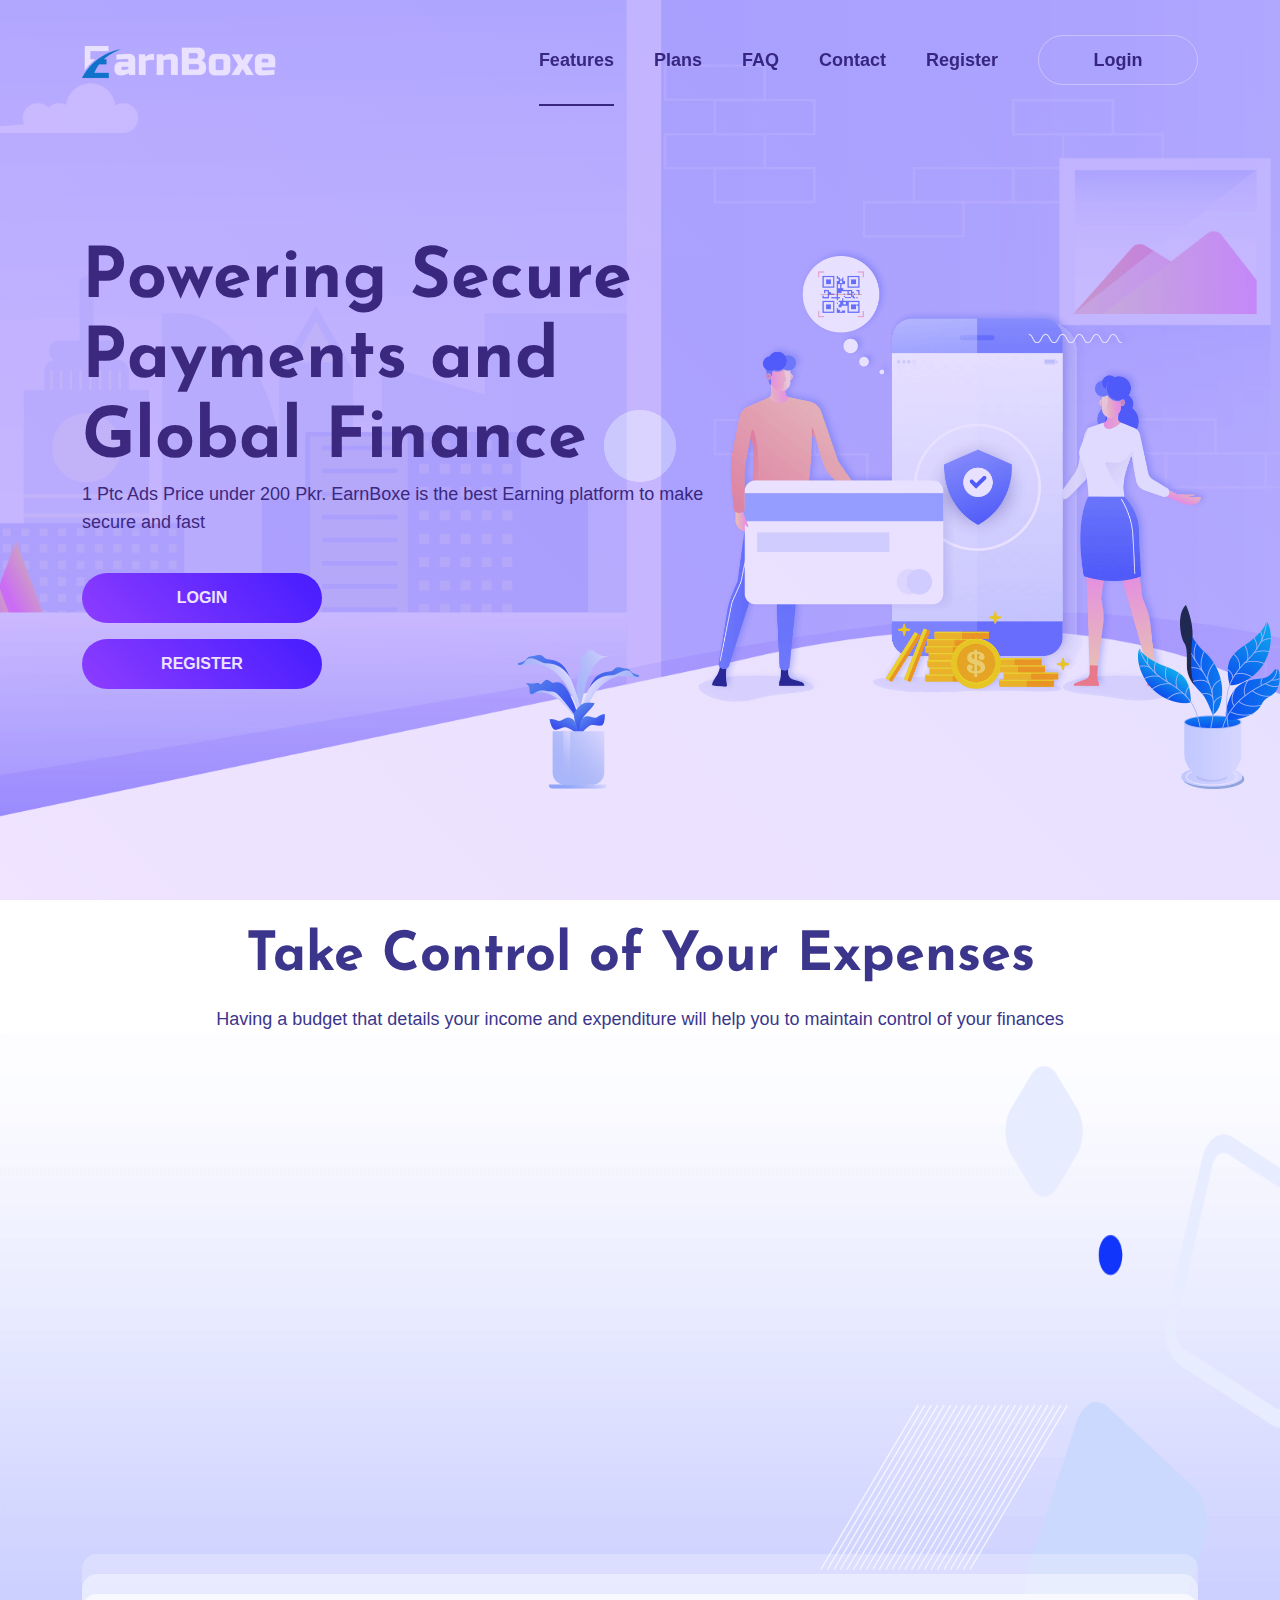
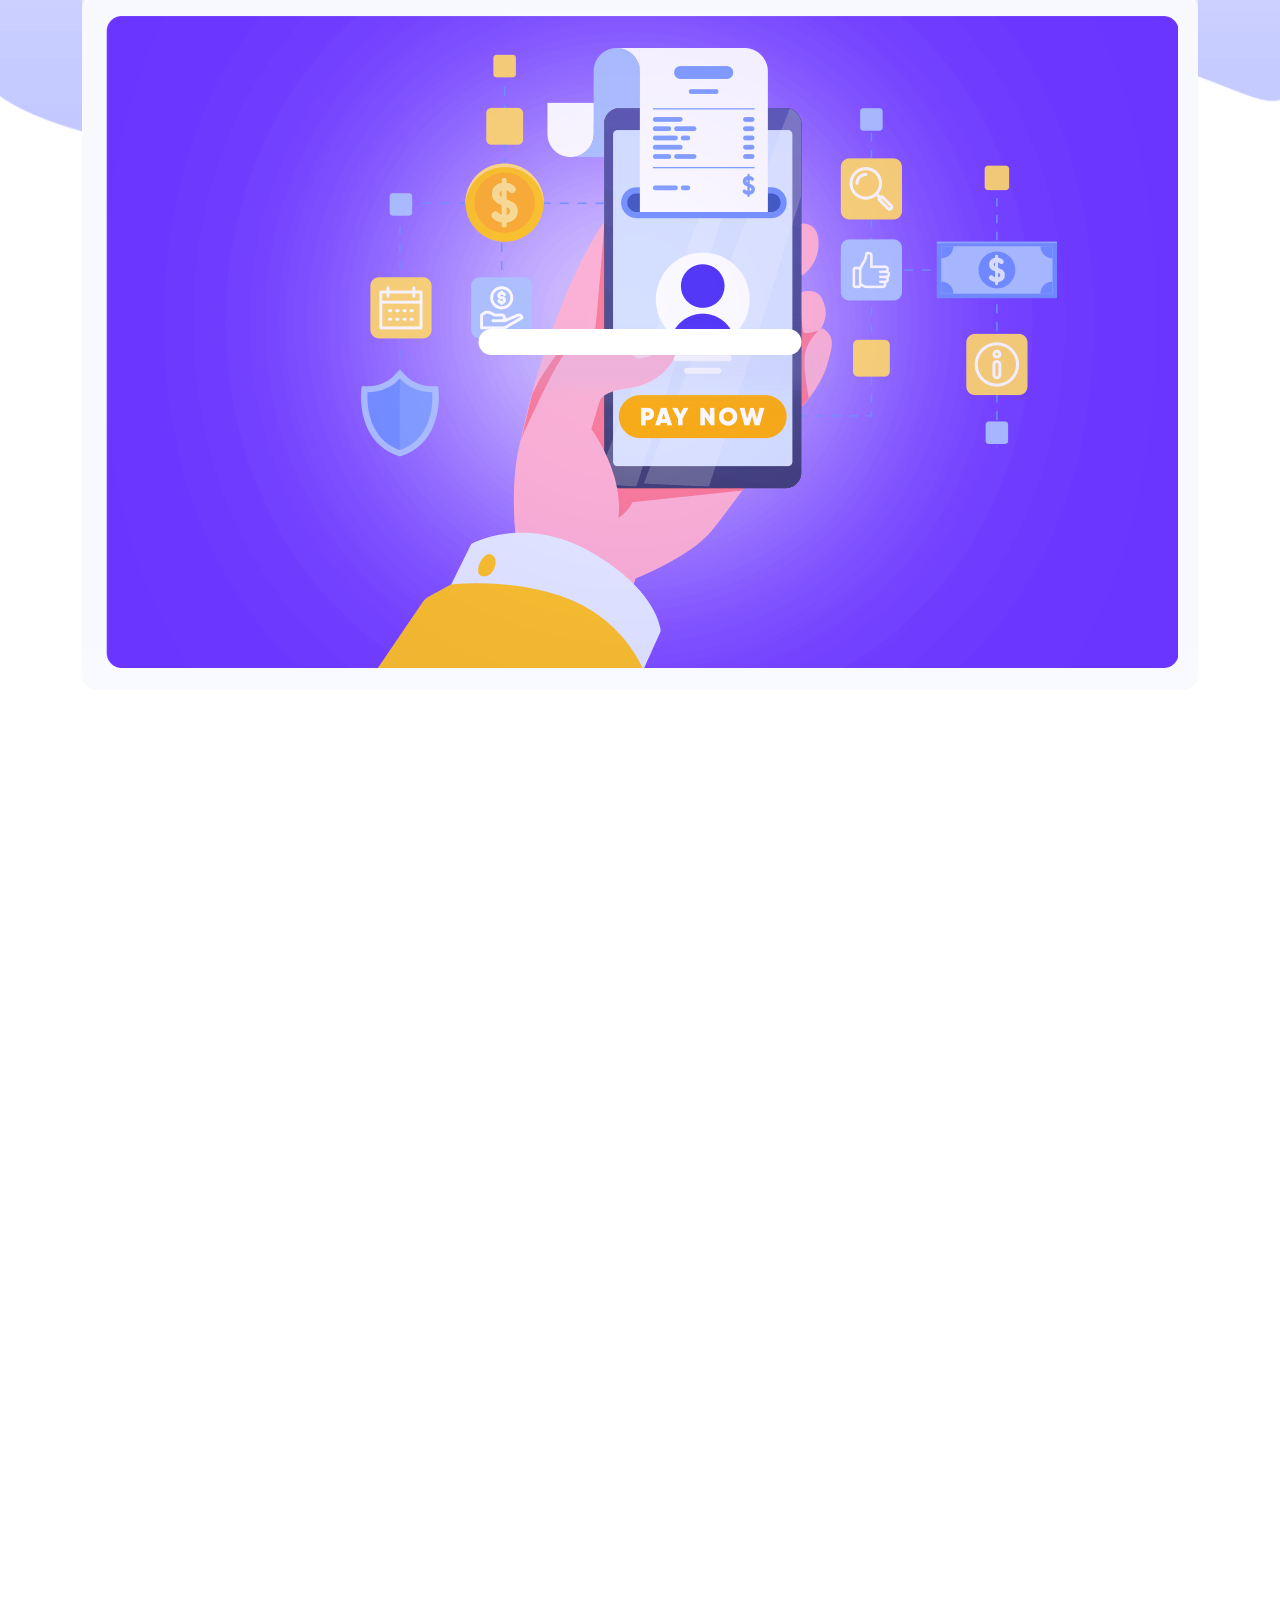
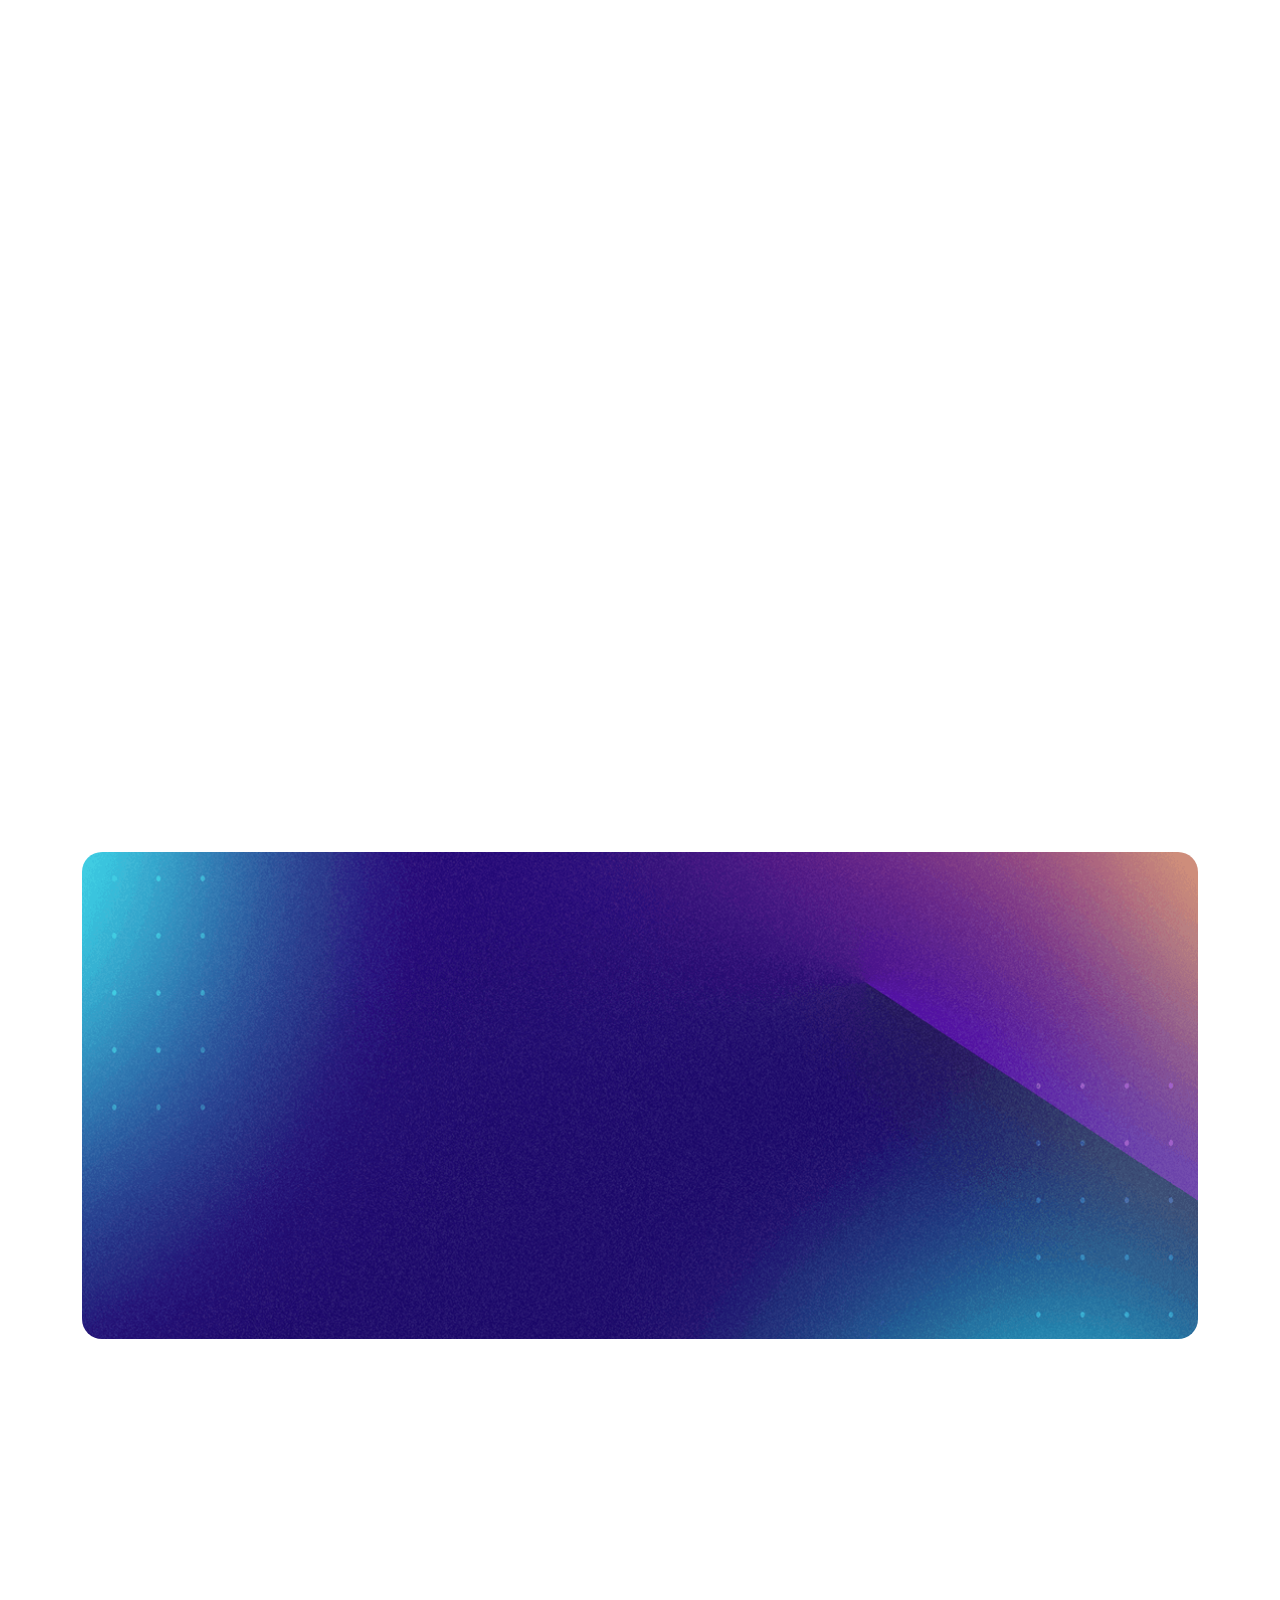
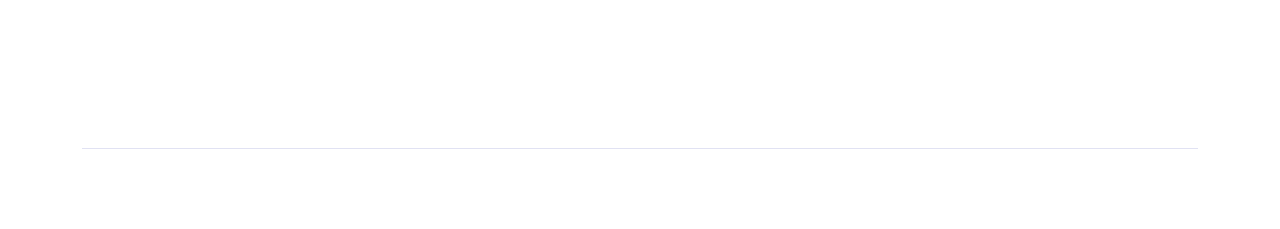
<file: index.html>
<!DOCTYPE html>
<html class="no-js" lang="en">
  <meta http-equiv="content-type" content="text/html;charset=UTF-8" />
  <head>
    <meta charset="utf-8" />
    <meta http-equiv="x-ua-compatible" content="ie=edge" />
    <title>EarnBoxe - Get more Profit</title>
    <meta name="description" content="" />
    <meta name="viewport" content="width=device-width, initial-scale=1" />
    <!--=== Reset Css ===-->
    <link rel="stylesheet" href="fassets/css/normalize.css" />
    <!--=== Bootstrap ===-->
    <link rel="stylesheet" href="fassets/css/bootstrap.min.css" />
    <!--=== Fontawesome icon ===-->
    <link rel="stylesheet" href="fassets/css/font-awesome-5.10.2.min.css" />
    <!--=== Owl-Carousel ===-->
    <link rel="stylesheet" href="fassets/css/plugin/owl.carousel.min.css" />
    <!--=== Magnific Popup===-->
    <link rel="stylesheet" href="fassets/css/plugin/magnific-popup.css" />
    <!--=== nice-select Popup===-->
    <link rel="stylesheet" href="fassets/css/plugin/nice-select.css" />
    <!--=== Animation Css ===-->
    <link rel="stylesheet" href="fassets/css/plugin/animate.css" />
    <!--=== Main Css ===-->
    <link rel="stylesheet" href="fassets/css/style.css" />
    <!--=== Responsive Css ===-->
    <link rel="stylesheet" href="fassets/css/responsive.css" />
  </head>
  <body>
    <!-- ==========Preloader========== -->
    <div class="preloader">
      <div class="preloader-inner">
        <div class="preloader-icon">
          <span></span>
          <span></span>
        </div>
      </div>
    </div>
    <!-- ==========Preloader========== -->
    <!-- Main-menu Strat -->
    <div class="mein-menu">
      <nav class="navbar navbar-expand-lg navbar-dark">
        <div class="container">
          <a class="navbar-brand" href="#">
            <img src="fassets/img/logo.png" class="logo" alt="logo" />
          </a>
          <button
            class="navbar-toggler"
            type="button"
            data-bs-toggle="collapse"
            data-bs-target="#navbarNavDropdown"
            aria-controls="navbarNavDropdown"
            aria-expanded="false"
            aria-label="Toggle navigation"
          >
            <span class="navbar-toggler-icon"></span>
          </button>
          <div class="collapse navbar-collapse" id="navbarNavDropdown">
            <ul class="navbar-nav">
              <li class="nav-item">
                <a class="nav-link active" aria-current="page" href="#features"
                  >Features</a
                >
              </li>
              <li class="nav-item">
                <a class="nav-link" href="sign-in.html">Plans</a>
              </li>
              <li class="nav-item">
                <a class="nav-link" href="#faq">FAQ</a>
              </li>
              <li class="nav-item">
                <a class="nav-link" href="#contact">Contact</a>
              </li>
              <li class="nav-item">
                <a class="nav-link" href="register.html">Register</a>
              </li>

              <li class="nav-item">
                <a class="nav-link button-1" href="login.html">Login</a>
              </li>
            </ul>
          </div>
        </div>
      </nav>
    </div>
    <!-- Main-menu End -->
    <!-- Banners Start -->
    <div
      class="banner"
      id="home"
      style="background-image: url('fassets/img/banner-bg.png')"
    >
      <img class="bg-sape" src="fassets/img/banner-bg-2.png" alt="" />
      <div class="tree-1"><img src="fassets/img/tree1.png" alt="" /></div>
      <div class="tree-2"><img src="fassets/img/tree2.png" alt="" /></div>
      <div class="hero-area">
        <div class="container">
          <div class="row justify-content-between">
            <div class="col-xxl-6 col-xl-7 col-lg-10">
              <div class="banner-content">
                <h1
                  class="head wow fadeInDown"
                  data-wow-duration="0.3s"
                  data-wow-delay="0.3s"
                >
                  Powering Secure Payments and Global Finance
                </h1>
                <p
                  class="text wow fadeInDown"
                  data-wow-duration="0.3s"
                  data-wow-delay="0.3s"
                >
                  1 Ptc Ads Price under 200 Pkr. EarnBoxe is the best Earning
                  platform to make secure and fast
                </p>
                <a
                  href="login.html"
                  class="button button-1 wow fadeInDown"
                  data-wow-duration="0.3s"
                  data-wow-delay="0.3s"
                  >Login</a
                >

                <a
                  href="register.html"
                  class="button button-1 wow fadeInDown mt-3"
                  data-wow-duration="0.3s"
                  data-wow-delay="0.3s"
                  >Register</a
                >
              </div>
            </div>
          </div>
        </div>
      </div>
    </div>
    <!-- Control Start -->
    <div class="control">
      <div class="bg">
        <img src="fassets/img/control-bg.png" alt="" class="control-bg" />
        <img src="fassets/img/shape-1.png" alt="" class="sape-1" />
        <img src="fassets/img/shape-2.png" alt="" class="sape-2" />
      </div>
      <div class="container">
        <div class="row">
          <div
            class="col-12 text-center wow fadeInDown"
            data-wow-duration="0.3s"
            data-wow-delay="0.3s"
          >
            <div class="section-head">
              <h2 class="title">Take Control of Your Expenses</h2>
              <p class="text">
                Having a budget that details your income and expenditure will
                help you to maintain control of your finances
              </p>
            </div>
          </div>
          <div
            class="col-xl-3 col-lg-6 text-center wow fadeInDown"
            data-wow-duration="0.3s"
            data-wow-delay="0.3s"
          >
            <div class="control-box">
              <div class="tumb">
                <img src="fassets/img/control-1.png" alt="" />
              </div>
              <h3 class="subtitle">Your Earnings</h3>
              <p class="text">
                Earn Boxe Always Provide Best Earning Solutions For Females,
                Students , Business Men And Each And Every Type Of Persons. You
                Have To Just Create Account, Upgrade Account Watch Ads And
                Withdraw Money
              </p>
            </div>
          </div>
          <div
            class="col-xl-3 col-lg-6 text-center wow fadeInDown"
            data-wow-duration="0.4s"
            data-wow-delay="0.3s"
          >
            <div class="control-box">
              <div class="tumb">
                <img src="fassets/img/control-2.png" alt="" />
              </div>
              <h3 class="subtitle">Easy Payments</h3>
              <p class="text">
                Easy Paisa, Jazz Cash, U Paisa, Bank Account, Payeer Account
              </p>
            </div>
          </div>
          <div
            class="col-xl-3 col-lg-6 text-center wow fadeInDown"
            data-wow-duration="0.5s"
            data-wow-delay="0.3s"
          >
            <div class="control-box">
              <div class="tumb">
                <img src="fassets/img/control-3.png" alt="" />
              </div>
              <h3 class="subtitle">Track Expenses</h3>
              <p class="text">Manage your income with Expenses to configure.</p>
            </div>
          </div>
          <div
            class="col-xl-3 col-lg-6 text-center wow fadeInDown"
            data-wow-duration="0.6s"
            data-wow-delay="0.3s"
          >
            <div class="control-box">
              <div class="tumb">
                <img src="fassets/img/control-4.png" alt="" />
              </div>
              <h3 class="subtitle">Get Report</h3>
              <p class="text">
                Get your earning report to analayze the data as per your Depost.
              </p>
            </div>
          </div>
        </div>
        <div class="row">
          <div class="col-12">
            <div class="videoo">
              <img
                src="fassets/img/video-ilstation.png"
                alt=""
                class="video-ilstation"
              />
              <img src="fassets/img/video-bg.png" alt="" class="video-bg" />
              <div class="video-box"></div>
            </div>
          </div>
        </div>
      </div>
    </div>
    <!-- feature Start -->
    <div class="feature one" id="features">
      <div class="container">
        <div class="row align-items-center justify-content-between">
          <div class="col-xxl-7 col-lg-6 d-none d-lg-block">
            <div
              class="pic wow fadeInLeft"
              data-wow-duration="0.3s"
              data-wow-delay="0.3s"
            >
              <img
                src="fassets/img/feature-img-1.png"
                alt=""
                class="feature-img"
              />
            </div>
          </div>
          <div class="col-xxl-5 col-lg-6">
            <div class="section-head">
              <h2
                class="title wow fadeInDown"
                data-wow-duration="0.3s"
                data-wow-delay="0.3s"
              >
                Multiple Payments Easier On One Platform.
              </h2>
              <p
                class="text wow fadeInDown"
                data-wow-duration="0.3s"
                data-wow-delay="0.3s"
              >
                Earn Boxe provide different ways of earning money online. Main
                work you can do is to watch ads and earn money as fast you need
                according your package plan purchased. You need daily some
                clicks to view ads and will get a good revenue!
              </p>
              <ul class="list">
                <li
                  class="list-item wow fadeInDown"
                  data-wow-duration="0.3s"
                  data-wow-delay="0.3s"
                >
                  <span class="icon"
                    ><img src="fassets/img/licon-1.png" alt=""
                  /></span>
                  <div class="content">
                    <h3 class="subtitle">Secure Payments</h3>
                    <p class="text">100% Secure Investments</p>
                  </div>
                </li>
                <li
                  class="list-item wow fadeInDown"
                  data-wow-duration="0.3s"
                  data-wow-delay="0.3s"
                >
                  <span class="icon"
                    ><img src="fassets/img/licon-2.png" alt=""
                  /></span>
                  <div class="content">
                    <h3 class="subtitle">Transaction Anywhere Any Time</h3>
                    <p class="text">24 Hours Withdraw And Deposit Service On</p>
                  </div>
                </li>
              </ul>
            </div>
          </div>
        </div>
      </div>
    </div>
    <!-- feature Start -->
    <div class="feature two">
      <div class="container">
        <div class="row align-items-center justify-content-between">
          <div class="col-xxl-5 col-lg-6">
            <div class="section-head">
              <ul class="list">
                <li
                  class="list-item wow fadeInDown"
                  data-wow-duration="0.3s"
                  data-wow-delay="0.3s"
                >
                  <span class="icon"
                    ><img src="fassets/img/licon-3.png" alt=""
                  /></span>
                  <div class="content">
                    <h3 class="subtitle">Total Control Over Spending</h3>
                    <p class="text">
                      Mange a clear view to control your spending
                    </p>
                  </div>
                </li>
                <li
                  class="list-item wow fadeInDown"
                  data-wow-duration="0.3s"
                  data-wow-delay="0.3s"
                >
                  <span class="icon"
                    ><img src="fassets/img/licon-4.png" alt=""
                  /></span>
                  <div class="content">
                    <h3 class="subtitle">Accounts Payable</h3>
                    <p class="text">Get your Pay one time in PKR</p>
                  </div>
                </li>
              </ul>
            </div>
          </div>
          <div class="col-xxl-7 col-lg-6 d-none d-lg-block">
            <div
              class="pic wow fadeInRight"
              data-wow-duration="0.3s"
              data-wow-delay="0.3s"
            >
              <img
                src="fassets/img/feature-img-2.png"
                alt=""
                class="feature-img"
              />
            </div>
          </div>
        </div>
      </div>
    </div>
    <!-- FAQ Start -->
    <!-- tril Start -->
    <div class="tril" id="contact">
      <div class="container">
        <div class="row justify-content-center">
          <div class="col-md-12">
            <div
              class="content"
              style="background: url('fassets/img/free-tril.png')"
            >
              <div class="row justify-content-center">
                <div class="col-lg-8 text-center">
                  <div class="section-head">
                    <h2
                      class="title wow fadeInDown"
                      data-wow-duration="0.4s"
                      data-wow-delay="0.5s"
                    >
                      Now it's time to switch old ways to track expenses smarter
                    </h2>
                    <p
                      class="text wow fadeInDown"
                      data-wow-duration="0.4s"
                      data-wow-delay="0.5s"
                    >
                      What are you waiting for? It's time to get started.
                    </p>
                    <a
                      href="register.html"
                      class="button button-1 wow fadeInDown"
                      data-wow-duration="0.4s"
                      data-wow-delay="0.5s"
                    >
                      Sign up Now</a
                    >
                  </div>
                </div>
              </div>
            </div>
          </div>
        </div>
      </div>
    </div>
    <!-- Footer Start -->
    <div class="footer">
      <div class="container">
        <div class="row justify-content-between">
          <div
            class="col-lg-3 col-md-6 wow fadeInDown"
            data-wow-duration="0.3s"
            data-wow-delay="0.3s"
          >
            <div class="footer-box">
              <div class="logo"><img src="fassets/img/logoi.png" alt="" /></div>
              <p class="text">
                Earn Boxe Team Provides Customer Care Support Through Whatsapp &
                Email.
              </p>
            </div>
          </div>
          <div class="col-xl-8">
            <div class="row">
              <div
                class="col-xl-3 col-lg-4 col-md-6 wow fadeInDown"
                data-wow-duration="0.4s"
                data-wow-delay="0.3s"
              >
                <div class="footer-box">
                  <h3 class="subtitle">Company</h3>
                  <ul class="footer-link">
                    <li><a href="#">About Us</a></li>
                    <li><a href="#">Contact Us</a></li>
                    <li><a href="#">Blog</a></li>
                  </ul>
                </div>
              </div>
              <div
                class="col-xl-3 col-lg-4 col-md-6 wow fadeInDown"
                data-wow-duration="0.5s"
                data-wow-delay="0.3s"
              >
                <div class="footer-box">
                  <h3 class="subtitle">Support</h3>
                  <ul class="footer-link">
                    <li><a href="#">FAQ</a></li>
                    <li><a href="#">Contact</a></li>
                    <li><a href="#">Knowledge Base</a></li>
                  </ul>
                </div>
              </div>
              <div
                class="col-xl-3 col-lg-4 col-md-6 wow fadeInDown"
                data-wow-duration="0.6s"
                data-wow-delay="0.3s"
              >
                <div class="footer-box">
                  <h3 class="subtitle">Policy</h3>
                  <ul class="footer-link">
                    <li><a href="#">Terms of use</a></li>
                    <li><a href="#">Privacy Policy</a></li>
                    <li><a href="#">Refund Policy</a></li>
                  </ul>
                </div>
              </div>
              <div
                class="col-xl-3 col-lg-4 col-md-6 wow fadeInDown"
                data-wow-duration="0.7s"
                data-wow-delay="0.7s"
              >
                <div class="footer-box">
                  <h3 class="subtitle">Contacts</h3>
                  <ul class="footer-link">
                    <li><a href="#">EarnBoxe@gmail.com</a></li>
                    <li>03478868446</li>
                  </ul>
                </div>
              </div>
            </div>
          </div>
        </div>
        <div class="row">
          <div class="col-12 text-center">
            <div class="footer-bottom">
              <div
                class="content wow fadeInDown"
                data-wow-duration="0.4s"
                data-wow-delay="0.5s"
              >
                <p class="text">
                  Copyright &copy; 2023. All Rights Reserved By
                  <a href="#">EarnBoxe</a>
                </p>
              </div>
              <div
                class="social-style wow fadeInDown"
                data-wow-duration="0.4s"
                data-wow-delay="0.5s"
              >
                <a href="#"><i class="fab fa-facebook-f"></i></a>
                <a href="#"><i class="fab fa-twitter"></i></a>
                <a href="#"><i class="fab fa-pinterest-p"></i></a>
                <a href="#"><i class="fab fa-google-plus-g"></i></a>
                <a href="#"><i class="fab fa-instagram"></i></a>
              </div>
            </div>
          </div>
        </div>
      </div>
    </div>
    <!--====== Scroll To Top Start ======-->
    <div id="scrollUp" title="Scroll To Top">
      <i class="fas fa-arrow-up"></i>
    </div>
    <!--====== Scroll To Top End ======-->
    <!--==================================================================-->
    <script src="fassets/js/jquery.min.js"></script>
    <script src="fassets/js/proper-min.js"></script>
    <script src="fassets/js/bootstrap.min.js"></script>
    <!--=== All Plugin ===-->
    <script src="fassets/js/plugin/waypoint.min.js"></script>
    <script src="fassets/js/plugin/owl.carousel.min.js"></script>
    <script src="fassets/js/plugin/jquery.magnific-popup.min.js"></script>
    <script src="fassets/js/plugin/jquery.nice-select.min.js"></script>
    <script src="fassets/js/plugin/wow.min.js"></script>
    <script src="fassets/js/plugin/paroller.js"></script>
    <!--=== All Active ===-->
    <script src="fassets/js/main.js"></script>
  </body>
</html>
</file>
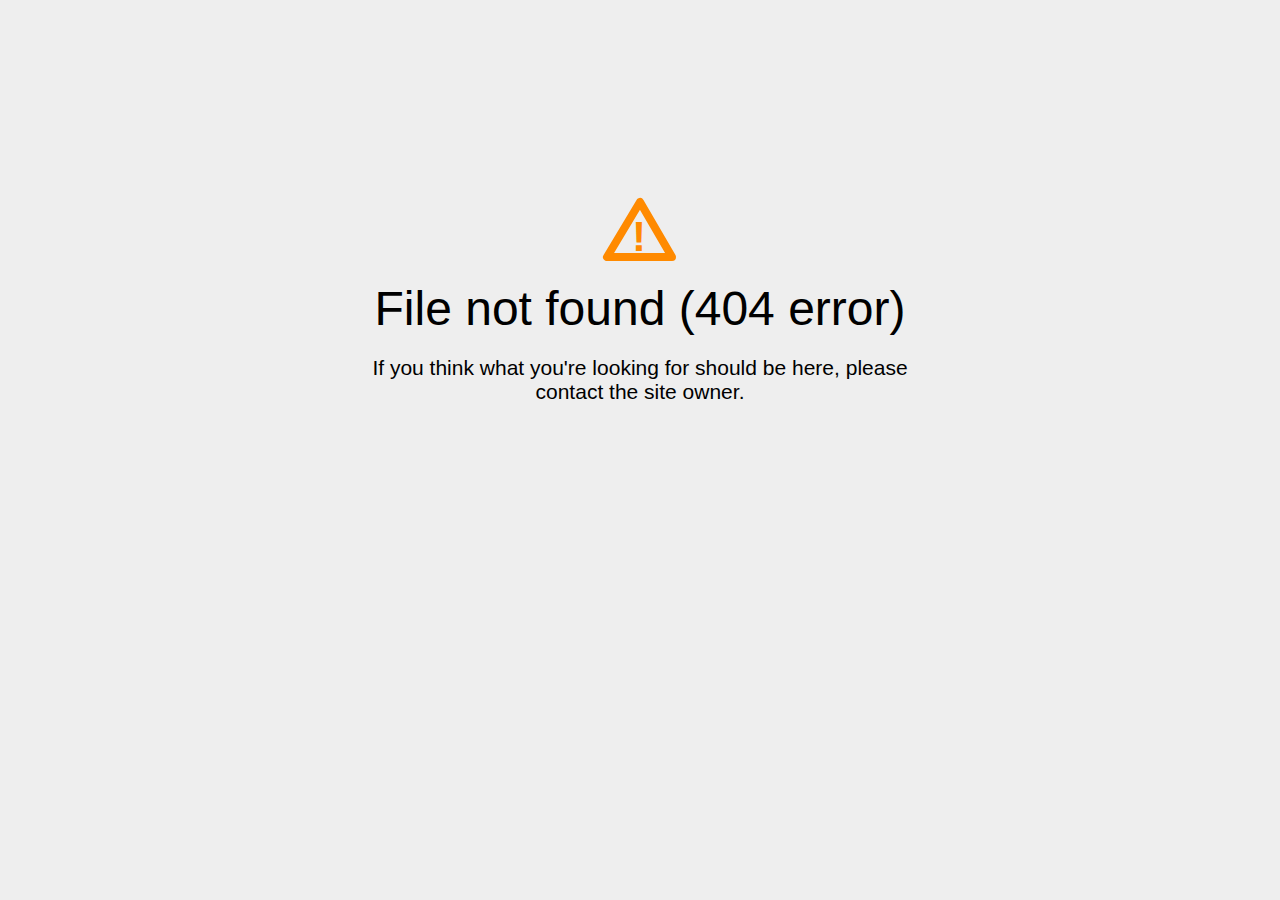
<file: dassets/images/file-manager-upgrade.html>
<!DOCTYPE html>
<html>

<!-- Mirrored from earnboxe.com/dassets/images/file-manager-upgrade.html by HTTrack Website Copier/3.x [XR&CO'2014], Fri, 28 Apr 2023 05:50:50 GMT -->
<head>
<title>File Not Found</title>
<meta http-equiv="content-type" content="text/html; charset=utf-8" >
<meta name="viewport" content="width=device-width, initial-scale=1.0">
<style type="text/css">
body {
  background-color: #eee;
}

body, h1, p {
  font-family: "Helvetica Neue", "Segoe UI", Segoe, Helvetica, Arial, "Lucida Grande", sans-serif;
  font-weight: normal;
  margin: 0;
  padding: 0;
  text-align: center;
}

.container {
  margin-left:  auto;
  margin-right:  auto;
  margin-top: 177px;
  max-width: 1170px;
  padding-right: 15px;
  padding-left: 15px;
}

.row:before, .row:after {
  display: table;
  content: " ";
}

.col-md-6 {
  width: 50%;
}

.col-md-push-3 {
  margin-left: 25%;
}

h1 {
  font-size: 48px;
  font-weight: 300;
  margin: 0 0 20px 0;
}

.lead {
  font-size: 21px;
  font-weight: 200;
  margin-bottom: 20px;
}

p {
  margin: 0 0 10px;
}

a {
  color: #3282e6;
  text-decoration: none;
}
</style>
</head>

<body>
<div class="container text-center" id="error">
  <svg height="100" width="100">
    <polygon points="50,25 17,80 82,80" stroke-linejoin="round" style="fill:none;stroke:#ff8a00;stroke-width:8" />
    <text x="42" y="74" fill="#ff8a00" font-family="sans-serif" font-weight="900" font-size="42px">!</text>
  </svg>
 <div class="row">
    <div class="col-md-12">
      <div class="main-icon text-warning"><span class="uxicon uxicon-alert"></span></div>
        <h1>File not found (404 error)</h1>
    </div>
  </div>
  <div class="row">
    <div class="col-md-6 col-md-push-3">
      <p class="lead">If you think what you're looking for should be here, please contact the site owner.</p>
    </div>
  </div>
</div>

</body>

<!-- Mirrored from earnboxe.com/dassets/images/file-manager-upgrade.html by HTTrack Website Copier/3.x [XR&CO'2014], Fri, 28 Apr 2023 05:50:50 GMT -->
</html>
</file>
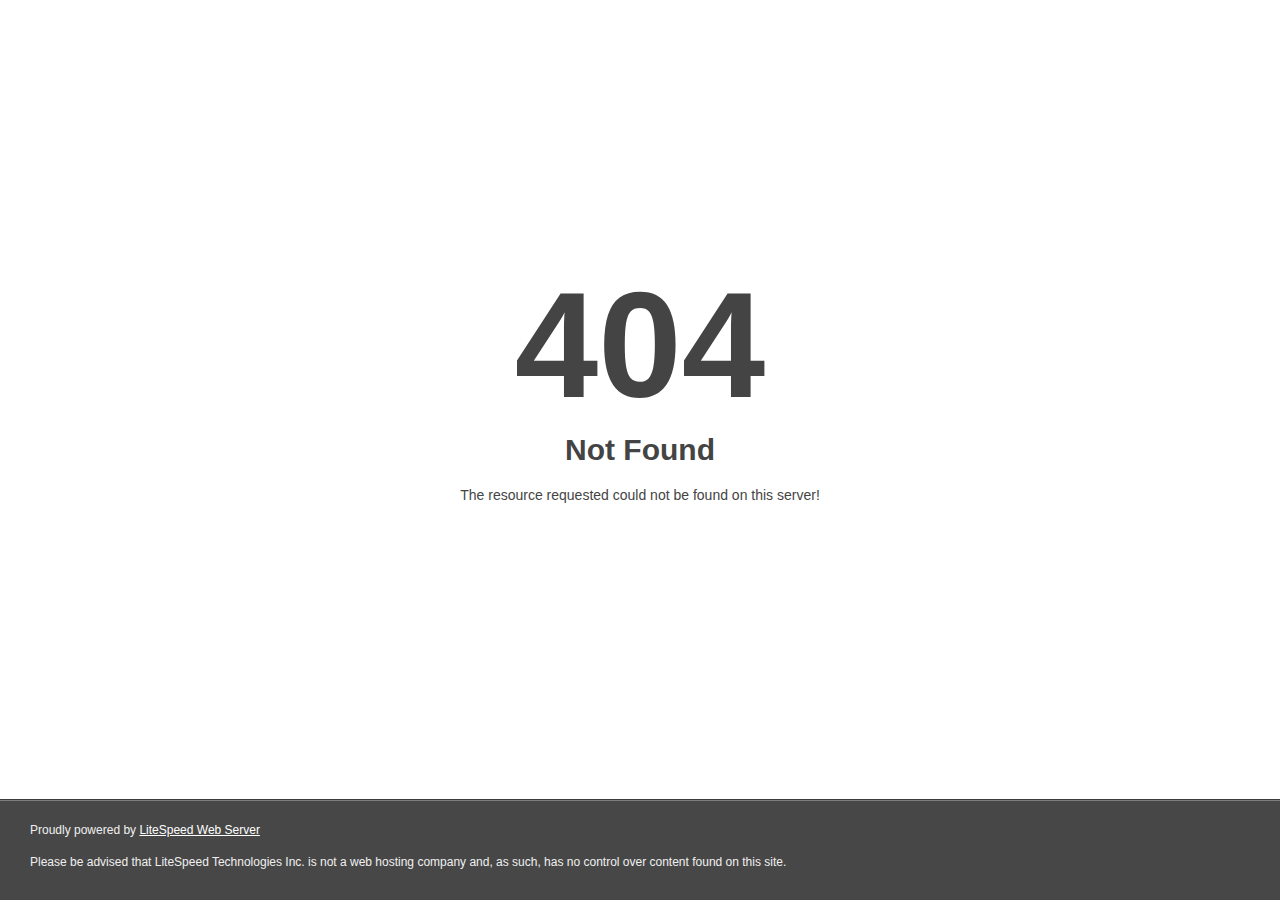
<file: fassets/css/plugin/owl.video.play.html>
<!DOCTYPE html>
<html style="height:100%">

<!-- Mirrored from earnboxe.com/fassets/css/plugin/owl.video.play.html by HTTrack Website Copier/3.x [XR&CO'2014], Fri, 28 Apr 2023 05:50:32 GMT -->
<head>
<meta name="viewport" content="width=device-width, initial-scale=1, shrink-to-fit=no" />
<title> 404 Not Found
</title></head>
<body style="color: #444; margin:0;font: normal 14px/20px Arial, Helvetica, sans-serif; height:100%; background-color: #fff;">
<div style="height:auto; min-height:100%; ">     <div style="text-align: center; width:800px; margin-left: -400px; position:absolute; top: 30%; left:50%;">
        <h1 style="margin:0; font-size:150px; line-height:150px; font-weight:bold;">404</h1>
<h2 style="margin-top:20px;font-size: 30px;">Not Found
</h2>
<p>The resource requested could not be found on this server!</p>
</div></div><div style="color:#f0f0f0; font-size:12px;margin:auto;padding:0px 30px 0px 30px;position:relative;clear:both;height:100px;margin-top:-101px;background-color:#474747;border-top: 1px solid rgba(0,0,0,0.15);box-shadow: 0 1px 0 rgba(255, 255, 255, 0.3) inset;">
<br>Proudly powered by  <a style="color:#fff;" href="http://www.litespeedtech.com/error-page">LiteSpeed Web Server</a><p>Please be advised that LiteSpeed Technologies Inc. is not a web hosting company and, as such, has no control over content found on this site.</p></div></body>
<!-- Mirrored from earnboxe.com/fassets/css/plugin/owl.video.play.html by HTTrack Website Copier/3.x [XR&CO'2014], Fri, 28 Apr 2023 05:50:32 GMT -->
</html>
</file>
<file: fassets/css/plugin/nice-select.css>
.nice-select {
  -webkit-tap-highlight-color: transparent;
  background-color: #fff;
  border-radius: 5px;
  border: solid 1px #e8e8e8;
  box-sizing: border-box;
  clear: both;
  cursor: pointer;
  display: block;
  float: left;
  font-family: inherit;
  font-size: 14px;
  font-weight: normal;
  height: 42px;
  line-height: 40px;
  outline: none;
  padding-left: 18px;
  padding-right: 30px;
  position: relative;
  text-align: left !important;
  -webkit-transition: all 0.2s ease-in-out;
  transition: all 0.2s ease-in-out;
  -webkit-user-select: none;
     -moz-user-select: none;
      -ms-user-select: none;
          user-select: none;
  white-space: nowrap;
  width: auto; }
  .nice-select:hover {
    border-color: #dbdbdb; }
  .nice-select:active, .nice-select.open, .nice-select:focus {
    border-color: #999; }
  .nice-select:after {
    border-bottom: 2px solid #999;
    border-right: 2px solid #999;
    content: '';
    display: block;
    height: 5px;
    margin-top: -4px;
    pointer-events: none;
    position: absolute;
    right: 12px;
    top: 50%;
    -webkit-transform-origin: 66% 66%;
        -ms-transform-origin: 66% 66%;
            transform-origin: 66% 66%;
    -webkit-transform: rotate(45deg);
        -ms-transform: rotate(45deg);
            transform: rotate(45deg);
    -webkit-transition: all 0.15s ease-in-out;
    transition: all 0.15s ease-in-out;
    width: 5px; }
  .nice-select.open:after {
    -webkit-transform: rotate(-135deg);
        -ms-transform: rotate(-135deg);
            transform: rotate(-135deg); }
  .nice-select.open .list {
    opacity: 1;
    pointer-events: auto;
    -webkit-transform: scale(1) translateY(0);
        -ms-transform: scale(1) translateY(0);
            transform: scale(1) translateY(0); }
  .nice-select.disabled {
    border-color: #ededed;
    color: #999;
    pointer-events: none; }
    .nice-select.disabled:after {
      border-color: #cccccc; }
  .nice-select.wide {
    width: 100%; }
    .nice-select.wide .list {
      left: 0 !important;
      right: 0 !important; }
  .nice-select.right {
    float: right; }
    .nice-select.right .list {
      left: auto;
      right: 0; }
  .nice-select.small {
    font-size: 12px;
    height: 36px;
    line-height: 34px; }
    .nice-select.small:after {
      height: 4px;
      width: 4px; }
    .nice-select.small .option {
      line-height: 34px;
      min-height: 34px; }
  .nice-select .list {
    background-color: #fff;
    border-radius: 5px;
    box-shadow: 0 0 0 1px rgba(68, 68, 68, 0.11);
    box-sizing: border-box;
    margin-top: 4px;
    opacity: 0;
    overflow: hidden;
    padding: 0;
    pointer-events: none;
    position: absolute;
    top: 100%;
    left: 0;
    -webkit-transform-origin: 50% 0;
        -ms-transform-origin: 50% 0;
            transform-origin: 50% 0;
    -webkit-transform: scale(0.75) translateY(-21px);
        -ms-transform: scale(0.75) translateY(-21px);
            transform: scale(0.75) translateY(-21px);
    -webkit-transition: all 0.2s cubic-bezier(0.5, 0, 0, 1.25), opacity 0.15s ease-out;
    transition: all 0.2s cubic-bezier(0.5, 0, 0, 1.25), opacity 0.15s ease-out;
    z-index: 9; }
    .nice-select .list:hover .option:not(:hover) {
      background-color: transparent !important; }
  .nice-select .option {
    cursor: pointer;
    font-weight: 400;
    line-height: 40px;
    list-style: none;
    min-height: 40px;
    outline: none;
    padding-left: 18px;
    padding-right: 29px;
    text-align: left;
    -webkit-transition: all 0.2s;
    transition: all 0.2s; }
    .nice-select .option:hover, .nice-select .option.focus, .nice-select .option.selected.focus {
      background-color: #f6f6f6; }
    .nice-select .option.selected {
      font-weight: bold; }
    .nice-select .option.disabled {
      background-color: transparent;
      color: #999;
      cursor: default; }

.no-csspointerevents .nice-select .list {
  display: none; }

.no-csspointerevents .nice-select.open .list {
  display: block; }
</file>
<file: fassets/css/style.css>
@charset "UTF-8";
/*============================================ 
Template Name: Gooland
Version: 1.0
Author: pixelaxis
Author URI: https://themeforest.net/user/pixelaxis/portfolio
Description: Bitcoin Investment HTML Template


/*======== Table of Css Content ==========*/
/* Typography */
/* variables */
/* Normalize */
/* input and button type focus outline disable */
/* Global style */
/* Preloader Css */
/* Banners Start */
/* Main-menu Start */
/* Counter Start */
/* Process Start */
/* testomonial Start */
/* Footer Start */
/* Scroll To Top Start *
/* 
=========================
=============================
 */
@import url("https://fonts.googleapis.com/css2?family=Josefin+Sans:wght@300;400;500;600;700&amp;family=Open+Sans:wght@300;400;600;700;800&amp;display=swap");
/* 
=========================
font-family: 'Josefin Sans', sans-serif;
font-family: 'Open Sans', sans-serif;
=============================
 */
/* Typography */
/* Normalize  */
html {
  -webkit-text-size-adjust: 100%;
  -ms-text-size-adjust: 100%;
  overflow-x: hidden;
  font: inherit;
  padding: 0;
  margin: 0;
}

body {
  font: inherit;
  overflow: hidden;
  font-family: "Open Sans", sans-serif;
  font-size: 18px;
  line-height: 1.556;
  font-weight: 400;
}

h1 {
  font-family: "Josefin Sans", sans-serif;
  font-size: 70px;
  line-height: 80px;
  font-weight: 700;
}

h2 {
  font-family: "Josefin Sans", sans-serif;
  font-size: 54px;
  line-height: 64px;
}

h3 {
  font-family: "Josefin Sans", sans-serif;
  font-size: 24px;
  line-height: 34px;
  font-weight: 600;
}

h4 {
  font-family: "Josefin Sans", sans-serif;
  font-size: 20px;
  line-height: 30px;
}

p, a, li, span {
  font-family: "Open Sans", sans-serif;
  font-size: 18px;
  line-height: 1.556;
  font-weight: 400;
  padding: 0;
  margin: 0;
}

a {
  display: inline-block;
  font-family: "Open Sans", sans-serif;
  cursor: pointer;
}

h1,
h2,
h3,
h4,
h5,
h6 {
  font-family: "Josefin Sans", sans-serif;
  margin: 0;
  padding: 0;
}

p {
  -webkit-hyphens: auto;
  -ms-hyphens: auto;
  hyphens: auto;
}

a {
  text-decoration: none;
  font-weight: 400;
}

a,
a:hover,
a:focus,
a:active {
  text-decoration: none;
  outline: none;
}

a i {
  padding: 0 2px;
}

img {
  max-width: 100%;
}

ul {
  padding: 0;
  margin: 0;
}
ul li {
  list-style: none;
}

/*input and button type focus outline disable*/
input[type=text]:focus,
input[type=email]:focus,
input[type=url]:focus,
input[type=password]:focus,
input[type=search]:focus,
input[type=tel]:focus,
input[type=number]:focus,
textarea:focus,
input[type=button]:focus,
input[type=reset]:focus,
input[type=date]:focus,
input[type=submit]:focus,
select:focus,
button:focus {
  outline: none;
  -webkit-box-shadow: none;
          box-shadow: none;
}

/* Global style */
.button-1 {
  display: -webkit-box;
  display: -ms-flexbox;
  display: flex;
  -webkit-box-pack: center;
      -ms-flex-pack: center;
          justify-content: center;
  -webkit-box-align: center;
      -ms-flex-align: center;
          align-items: center;
  font-family: "Open Sans", sans-serif;
  font-size: 16px;
  line-height: 26px;
  color: #ffffff;
  font-weight: 600;
  border-radius: 30px;
  width: 160px;
  height: 50px;
  text-transform: uppercase;
  background: linear-gradient(45deg, #903eff 0%, #3e19ff 100%);
}
.button-1:hover {
  color: #ffffff;
  background: linear-gradient(45deg, #3e19ff 0%, #903eff 100%);
}

.navbar-toggler {
  border: none !important;
  margin: 0px;
  padding: 0px;
}

.navbar-toggler:focus {
  outline: 0px;
}

h1.head {
  font-family: "Josefin Sans", sans-serif;
  font-size: 70px;
  line-height: 80px;
  font-weight: 700;
}

h2.title {
  font-family: "Josefin Sans", sans-serif;
  font-size: 54px;
  line-height: 64px;
}

h3.subtitle {
  font-family: "Josefin Sans", sans-serif;
  font-size: 24px;
  line-height: 34px;
}

h3.lasth {
  font-family: "Josefin Sans", sans-serif;
  font-size: 20px;
  line-height: 30px;
}

p.text {
  font-family: "Open Sans", sans-serif;
  font-size: 18px;
  line-height: 28px;
  font-weight: 400;
}

/* Preloader Css */
.preloader {
  position: fixed;
  top: 0;
  left: 0;
  z-index: 9999999999;
  width: 100%;
  height: 100%;
  background: linear-gradient(45deg, #903eff 0%, #3e19ff 100%);
  overflow: hidden;
}
.preloader .preloader-inner {
  position: absolute;
  top: 50%;
  left: 50%;
  -webkit-transform: translate(-50%, -50%);
  transform: translate(-50%, -50%);
}
.preloader .preloader-inner .preloader-icon {
  width: 72px;
  height: 72px;
  display: inline-block;
  padding: 0px;
}
.preloader .preloader-inner .preloader-icon span {
  position: absolute;
  display: inline-block;
  width: 72px;
  height: 72px;
  border-radius: 100%;
  background: #fff;
  -webkit-animation: preloader-fx 1.6s linear infinite;
  animation: preloader-fx 1.6s linear infinite;
}
.preloader .preloader-inner .preloader-icon span:last-child {
  animation-delay: -0.8s;
  -webkit-animation-delay: -0.8s;
}

@keyframes preloader-fx {
  0% {
    -webkit-transform: scale(0, 0);
    transform: scale(0, 0);
    opacity: 0.5;
  }
  100% {
    -webkit-transform: scale(1, 1);
    transform: scale(1, 1);
    opacity: 0;
  }
}
@-webkit-keyframes preloader-fx {
  0% {
    -webkit-transform: scale(0, 0);
    opacity: 0.5;
  }
  100% {
    -webkit-transform: scale(1, 1);
    opacity: 0;
  }
}
@-webkit-keyframes pulsani {
  0% {
    -webkit-transform: scale(1);
            transform: scale(1);
  }
  50% {
    -webkit-transform: scale(1.002);
            transform: scale(1.002);
  }
  100% {
    -webkit-transform: scale(1.004);
            transform: scale(1.004);
    opacity: 0;
  }
}
@keyframes pulsani {
  0% {
    -webkit-transform: scale(1);
            transform: scale(1);
  }
  50% {
    -webkit-transform: scale(1.002);
            transform: scale(1.002);
  }
  100% {
    -webkit-transform: scale(1.004);
            transform: scale(1.004);
    opacity: 0;
  }
}
@-webkit-keyframes trantani {
  0% {
    -webkit-transform: translateX(-30px);
            transform: translateX(-30px);
  }
  50% {
    -webkit-transform: translateX(0px);
            transform: translateX(0px);
  }
  100% {
    -webkit-transform: translateX(-30px);
            transform: translateX(-30px);
  }
}
@keyframes trantani {
  0% {
    -webkit-transform: translateX(-30px);
            transform: translateX(-30px);
  }
  50% {
    -webkit-transform: translateX(0px);
            transform: translateX(0px);
  }
  100% {
    -webkit-transform: translateX(-30px);
            transform: translateX(-30px);
  }
}
@-webkit-keyframes ura {
  0% {
    -webkit-transform: translateX(30px);
            transform: translateX(30px);
    opacity: 1;
  }
  50% {
    -webkit-transform: translateX(-50px);
            transform: translateX(-50px);
    opacity: 0.5;
  }
  100% {
    -webkit-transform: translateX(-100px);
            transform: translateX(-100px);
    opacity: 0;
  }
}
@keyframes ura {
  0% {
    -webkit-transform: translateX(30px);
            transform: translateX(30px);
    opacity: 1;
  }
  50% {
    -webkit-transform: translateX(-50px);
            transform: translateX(-50px);
    opacity: 0.5;
  }
  100% {
    -webkit-transform: translateX(-100px);
            transform: translateX(-100px);
    opacity: 0;
  }
}
@-webkit-keyframes rotate {
  0% {
    -webkit-transform: rotate(0deg);
            transform: rotate(0deg);
  }
  50% {
    -webkit-transform: rotate(360deg);
            transform: rotate(360deg);
  }
  100% {
    -webkit-transform: rotate(-360deg);
            transform: rotate(-360deg);
  }
}
@keyframes rotate {
  0% {
    -webkit-transform: rotate(0deg);
            transform: rotate(0deg);
  }
  50% {
    -webkit-transform: rotate(360deg);
            transform: rotate(360deg);
  }
  100% {
    -webkit-transform: rotate(-360deg);
            transform: rotate(-360deg);
  }
}
/* Main-menu Start */
.mein-menu {
  width: 100%;
  z-index: 9999;
  padding: 20px 0 20px;
  position: fixed;
  top: 0;
  left: 0;
  width: 100%;
}
.mein-menu .navbar {
  padding: 0px 0px;
  padding: 0px 0px;
  padding: 0px 0px;
  padding: 0px 0px;
  padding: 0px 0px;
  padding: 0px 0px;
  padding: 0px 0px;
  padding: 0px 0px;
  padding: 0rem 0rem;
}
.mein-menu .navbar #navbarNavDropdown {
  margin: 0;
}
.mein-menu .navbar #navbarNavDropdown ul.navbar-nav {
  margin-left: auto;
  -webkit-box-align: center;
  -ms-flex-align: center;
  -ms-grid-row-align: center;
  align-items: center;
}
.mein-menu .navbar #navbarNavDropdown ul.navbar-nav li.nav-item {
  margin-left: 40px;
}
.mein-menu .navbar #navbarNavDropdown ul.navbar-nav li.nav-item:first-child {
  margin-left: 0;
}
.mein-menu .navbar #navbarNavDropdown ul.navbar-nav li.nav-item a.nav-link {
  font-family: "Open Sans", sans-serif;
  font-size: 18px;
  line-height: 28px;
  font-weight: 600;
  color: #33276a;
  text-transform: capitalize;
  padding-right: 0;
  padding-left: 0;
  position: relative;
}
.mein-menu .navbar #navbarNavDropdown ul.navbar-nav li.nav-item a.nav-link:before {
  position: absolute;
  content: "";
  top: calc(100% + 22px);
  left: 0;
  width: 0%;
  height: 2px;
  background: #33276a;
  -webkit-transition: all 0.3s ease-in;
  transition: all 0.3s ease-in;
}
.mein-menu .navbar #navbarNavDropdown ul.navbar-nav li.nav-item a.nav-link:hover:before, .mein-menu .navbar #navbarNavDropdown ul.navbar-nav li.nav-item a.nav-link.active:before {
  width: 100%;
}
.mein-menu .navbar #navbarNavDropdown ul.navbar-nav li.nav-item .language-select .nice-select {
  border: 0;
  width: 65px;
  font-family: "Open Sans", sans-serif;
  font-size: 18px;
  line-height: 28px;
  font-weight: 600 !important;
  color: #33276a;
  height: auto;
  padding: 3px 0px 0px;
  background: transparent;
}
.mein-menu .navbar #navbarNavDropdown ul.navbar-nav li.nav-item .language-select .nice-select:after {
  border-bottom: 2px solid #33276a;
  border-right: 2px solid #33276a;
  width: 10px;
  height: 10px;
}
.mein-menu .navbar #navbarNavDropdown ul.navbar-nav li.nav-item .language-select .nice-select span {
  font-weight: 600 !important;
}
.mein-menu .navbar #navbarNavDropdown ul.navbar-nav li.nav-item .language-select .nice-select .list {
  width: 100px;
}
.mein-menu .navbar #navbarNavDropdown ul.navbar-nav li.nav-item .language-select .nice-select .list li {
  text-align: center;
  font-family: "Open Sans", sans-serif;
  font-size: 18px;
  line-height: 28px;
  font-weight: 600 !important;
  color: #33276a;
}
.mein-menu .navbar #navbarNavDropdown ul.navbar-nav li.nav-item .nav-link.button-1 {
  width: 160px;
  color: #33276a;
  background: transparent;
  border: 1px solid rgba(255, 255, 255, 0.5);
}
.mein-menu .navbar #navbarNavDropdown ul.navbar-nav li.nav-item .nav-link.button-1 .Start_Now__ {
  font-size: 16px;
  font-family: "Open Sans";
  color: #33276a;
  font-weight: bold;
  text-transform: uppercase;
  line-height: 1.75;
  text-align: center;
  position: absolute;
  left: 1384.203px;
  top: 36px;
  z-index: 367;
}
.mein-menu .navbar #navbarNavDropdown ul.navbar-nav li.nav-item .nav-link.button-1:hover, .mein-menu .navbar #navbarNavDropdown ul.navbar-nav li.nav-item .nav-link.button-1.active {
  color: #fff;
}
.mein-menu .navbar #navbarNavDropdown ul.navbar-nav li.nav-item .nav-link.button-1:before {
  display: none;
}

.mein-menu.nav-fixed {
  position: fixed;
  top: 0;
  left: 0;
  width: 100%;
  background: linear-gradient(45deg, #903eff 0%, #3e19ff 100%);
  -webkit-box-shadow: 3.801px 12.432px 24px 0px rgba(150, 131, 225, 0.4);
          box-shadow: 3.801px 12.432px 24px 0px rgba(150, 131, 225, 0.4);
  z-index: 99999;
}

.mein-menu.nav-fixed .navbar #navbarNavDropdown ul.navbar-nav li.nav-item a.nav-link,
.mein-menu.nav-fixed .navbar #navbarNavDropdown ul.navbar-nav li.nav-item .language-select .nice-select {
  color: #fff;
}

.mein-menu.nav-fixed .navbar #navbarNavDropdown ul.navbar-nav li.nav-item .language-select .nice-select:after {
  border-bottom: 2px solid #fff;
  border-right: 2px solid #fff;
}

.mein-menu.nav-fixed .navbar #navbarNavDropdown ul.navbar-nav li.nav-item a.nav-link:before {
  background: #fff;
}

.navbar-toggler:focus {
  -webkit-box-shadow: 0 0 0 0;
          box-shadow: 0 0 0 0;
}

.mein-menu .navbar-dark .navbar-toggler-icon {
  background-image: url("data:image/svg+xml,%3csvg xmlns='http://www.w3.org/2000/svg' viewBox='0 0 30 30'%3e%3cpath stroke='rgba%28255, 255, 255, 0.95%29' stroke-linecap='round' stroke-miterlimit='10' stroke-width='2' d='M4 7h22M4 15h22M4 23h22'/%3e%3c/svg%3e");
}

.mein-menu.nav-fixed .navbar #navbarNavDropdown ul.navbar-nav li.nav-item .nav-link.button-1 {
  color: #ffff;
  border: transparent;
  -webkit-box-shadow: 0px 16px 38px 0px rgba(34, 6, 89, 0.59);
          box-shadow: 0px 16px 38px 0px rgba(34, 6, 89, 0.59);
  background: linear-gradient(45deg, #903eff 0%, #3e19ff 100%);
}

/* Banners Start */
.banner {
  background-repeat: no-repeat;
  background-size: cover;
  background-position: center;
  padding: 314px 0 227px;
  position: relative;
  z-index: 1;
}
.banner .bg-sape {
  position: absolute;
  bottom: 50px;
  right: 50px;
  width: 55%;
}
.banner .tree-1 {
  position: absolute;
  bottom: 50px;
  right: 0px;
}
.banner .tree-2 {
  position: absolute;
  bottom: 50px;
  right: 50%;
}
.banner .hero-area {
  position: relative;
  z-index: 2;
}
.banner .hero-area .banner-content h1.head {
  color: #33276a;
  font-weight: 700;
}
.banner .hero-area .banner-content p.text {
  font-size: 18px;
  line-height: 28px;
  color: #33276a;
  padding: 0px 0px 37px;
}
.banner .hero-area .banner-content a.button {
  width: 240px;
  height: 50px;
}

/* section-head Start */
.section-head {
  margin-bottom: 26px;
}
.section-head h2.title {
  color: #3b368c;
  font-weight: 700;
  padding: 0px 0 16px;
}
.section-head p.text {
  color: #3b368c;
}
.section-head a.button.button-1 {
  margin-top: 33px;
  min-width: 220px;
  -webkit-box-shadow: 0px 7px 13px 0px rgba(153, 99, 255, 0.59);
          box-shadow: 0px 7px 13px 0px rgba(153, 99, 255, 0.59);
}

/* partner Start */
.partner {
  padding: 120px 0 60px;
}
.partner .content {
  text-align: center;
  margin-bottom: 44px;
}
.partner .content h3.subtitle {
  color: #3b368c;
}
.partner .partner-box .single-partner {
  text-align: center;
  -webkit-transition: 0.3s;
  -webkit-transition: 0.5s;
  transition: 0.5s;
}
.partner .partner-box .single-partner:hover {
  -webkit-transform: scale(1.08);
          transform: scale(1.08);
}

/* Control Start */
.control {
  padding: 60px 0 60px;
  position: relative;
  z-index: 1;
}
.control .bg .control-bg {
  position: absolute;
  top: 12%;
  left: 0;
  width: 100%;
  height: auto;
  z-index: -1;
}
.control .bg .sape-1 {
  position: absolute;
  top: 25%;
  left: 3%;
  z-index: -1;
  -webkit-animation: rotate 6s linear infinite;
  animation: rotate 6s linear infinite;
}
.control .bg .sape-2 {
  position: absolute;
  top: 36%;
  left: 4%;
  z-index: -1;
  -webkit-animation: trantani 4s ease-in-out infinite;
  animation: trantani 4s ease-in-out infinite;
}
.control .section-head {
  margin-bottom: 10px;
  padding: 10px 15px 10px;
}
.control .section-head h2.title {
  padding: 16px 0 16px;
}
.control .control-box {
  margin-top: 30px;
  color: #544a84;
}
.control .control-box h3.subtitle {
  color: #504c89;
  padding: 17px 0 7px;
}
.control .control-box p.text {
  color: #504c89;
}
.control .videoo {
  position: relative;
  margin-top: 120px;
  border-radius: 15px;
  background-color: #f8faff;
  padding: 20px 20px 20px;
  z-index: 1;
}
.control .videoo:before {
  position: absolute;
  top: -40px;
  left: 0;
  content: "";
  width: 100%;
  height: 100%;
  background: rgba(248, 250, 255, 0.3);
  z-index: -1;
  border-radius: 15px;
}
.control .videoo:after {
  position: absolute;
  top: -20px;
  left: 0;
  content: "";
  width: 100%;
  height: 100%;
  background: rgba(248, 250, 255, 0.5);
  z-index: -1;
  border-radius: 15px;
}
.control .videoo .video-ilstation {
  position: absolute;
  left: 25%;
  bottom: 22px;
  -webkit-animation: trantani 5s linear infinite;
  animation: trantani 5s linear infinite;
}
.control .videoo .video-bg {
  width: 100%;
  z-index: -1;
}
.control .videoo .video-box {
  width: 323px;
  position: absolute;
  top: 50%;
  left: 50%;
  -webkit-transform: translate(-50%, -50%);
  transform: translate(-50%, -50%);
  display: -webkit-box;
  display: -ms-flexbox;
  display: flex;
  -webkit-box-pack: start;
  -ms-flex-pack: start;
  justify-content: flex-start;
  -webkit-box-align: center;
  -ms-flex-align: center;
  align-items: center;
  border-radius: 50px;
  background-color: white;
  -webkit-box-shadow: 20.338px 23.396px 32px 0px rgba(180, 185, 246, 0.31);
          box-shadow: 20.338px 23.396px 32px 0px rgba(180, 185, 246, 0.31);
  padding: 13px 50px 13px 13px;
}
.control .videoo .video-box .video-img {
  position: relative;
  border-radius: 50%;
  background-color: #6a4ee1;
  width: 78px;
  height: 78px;
}
.control .videoo .video-box .video-img i {
  position: absolute;
  top: 50%;
  left: 55%;
  -webkit-transform: translate(-50%, -50%);
  transform: translate(-50%, -50%);
  color: #fff;
  font-size: 35px;
}
.control .videoo .video-box .video-text {
  margin-left: 20px;
}
.control .videoo .video-box .video-text p.text {
  font-size: 18px;
  line-height: 28px;
  font-weight: 600;
  color: #6a35ff;
}
.control .videoo .video-box .video-text span {
  color: #3b368c;
  font-size: 14px;
  line-height: 24px;
  font-weight: 600;
}

/* feature Start */
.feature {
  padding: 60px 0 60px;
}
.feature .pic {
  margin-left: 30px;
}
.feature .pic .feature-img {
  max-width: unset;
}
.feature .section-head ul.list {
  padding-top: 17px;
}
.feature .section-head ul.list li.list-item {
  margin-top: 20px;
  display: -webkit-box;
  display: -ms-flexbox;
  display: flex;
  -webkit-box-align: center;
  -ms-flex-align: center;
  align-items: center;
  border-radius: 10px;
  -webkit-box-shadow: 3.801px 12.432px 38px 0px rgba(207, 200, 234, 0.26);
          box-shadow: 3.801px 12.432px 38px 0px rgba(207, 200, 234, 0.26);
  padding: 30px 30px 30px;
  -webkit-transition: all 0.3s ease-in;
  transition: all 0.3s ease-in;
}
.feature .section-head ul.list li.list-item span.icon {
  margin-right: 30px;
}
.feature .section-head ul.list li.list-item span.icon img {
  min-width: 50px;
}
.feature .section-head ul.list li.list-item h3.subtitle {
  color: #33276a;
}
.feature .section-head ul.list li.list-item p.text {
  color: #62598f;
}
.feature .section-head ul.list li.list-item:hover {
  -webkit-box-shadow: 0px 10px 8px 0px rgba(231, 226, 255, 0.65);
          box-shadow: 0px 10px 8px 0px rgba(231, 226, 255, 0.65);
}

.feature.one .pic {
  direction: rtl;
  margin-left: 0px;
  margin-right: 30px;
}
.feature.one .pic .feature-img {
  max-width: unset;
}

/* pricing Start */
.pricing {
  position: relative;
  padding: 60px 0px 60px;
  z-index: 1;
}
.pricing .pricing-bg {
  position: absolute;
  top: 0%;
  left: 0%;
  width: 100%;
  height: auto;
}
.pricing .shape-1 {
  position: absolute;
  top: 5%;
  left: 2%;
  -webkit-animation: rotate 5s ease-in-out infinite;
  animation: rotate 5s ease-in-out infinite;
}
.pricing .shape-2 {
  position: absolute;
  top: 15%;
  left: 4%;
  -webkit-animation: trantani 6s ease-in-out infinite;
  animation: trantani 6s ease-in-out infinite;
}
.pricing .section-head {
  position: relative;
}
.pricing .pricing-item {
  overflow: hidden;
  margin-top: 60px;
  background-size: cover !important;
  background-position: center !important;
  background-repeat: no-repeat !important;
  text-align: center;
  border-radius: 30px;
  margin-left: 40px;
  position: relative;
}
.pricing .pricing-item .circle {
  position: absolute;
}
.pricing .pricing-item .circle-1 {
  right: 10px;
  bottom: 5px;
}
.pricing .pricing-item .circle-2 {
  top: 50px;
  left: 50%;
}
.pricing .pricing-item .circle-3 {
  top: 50px;
  left: -30px;
}
.pricing .pricing-item .circle-4 {
  bottom: -35px;
  left: 50%;
  -webkit-transform: translate(-50%);
          transform: translate(-50%);
}
.pricing .pricing-item .circle-5 {
  right: -30px;
  bottom: -30px;
}
.pricing .pricing-item .pricing-header {
  position: relative;
  color: #fff;
  padding-bottom: 30px;
}
.pricing .pricing-item .pricing-header .name {
  font-weight: 600;
  margin: 0 auto;
  border-radius: 0 0 30px 30px;
  line-height: 40px;
  display: inline-block;
  width: auto;
  margin: 0 auto 40px;
  background: #fff;
  color: #3b368c;
  min-width: 160px;
  padding: 0 15px;
}
.pricing .pricing-item .pricing-header .title {
  color: #fff;
  font-weight: 400;
  margin: 0;
  line-height: 1;
}
.pricing .pricing-item .pricing-header .title .info {
  text-transform: uppercase;
}
.pricing .pricing-item .pricing-body {
  font-family: "Josefin Sans", sans-serif;
  background-color: #fff;
  -webkit-box-shadow: 1.95px 15.881px 30px 0 rgba(47, 105, 252, 0.3);
          box-shadow: 1.95px 15.881px 30px 0 rgba(47, 105, 252, 0.3);
  margin-left: -10px;
  -webkit-transform: translateX(-30px);
  transform: translateX(-30px);
  padding: 20px 40px 20px 65px;
  border-radius: 0 30px 30px 0;
  position: relative;
  z-index: 9;
}
.pricing .pricing-item .pricing-body:before {
  position: absolute;
  width: 40px;
  height: 48px;
  background: #cdd0f6;
  left: 0;
  top: 100%;
  content: "";
  -webkit-clip-path: polygon(0 0, 100% 0, 100% 100%);
  clip-path: polygon(0 0, 100% 0, 100% 100%);
}
.pricing .pricing-item .pricing-body ul li {
  border-bottom: 2px dotted #bccaea;
  line-height: 28px;
  padding: 8px 0;
  color: #3b368c;
}
.pricing .pricing-item .pricing-body ul li:last-child {
  border-bottom: 0px;
}
.pricing .pricing-item .pricing-footer {
  position: relative;
  padding: 40px 15px;
}
.pricing .pricing-item .pricing-footer a.button-1 {
  margin: 0px auto 0px;
}
.pricing .pricing-item.two {
  margin-top: 30px;
}
.pricing .pricing-item.two .pricing-header {
  padding-bottom: 70px;
}
.pricing .pricing-item.two .pricing-footer {
  padding: 40px 15px 60px;
}

/* Testomonial Start */
.testomonial {
  padding: 60px 0 60px;
}
.testomonial .testobox .single {
  display: -webkit-box;
  display: -ms-flexbox;
  display: flex;
  -webkit-box-pack: justify;
  -ms-flex-pack: justify;
  justify-content: space-between;
  -webkit-box-align: center;
  -ms-flex-align: center;
  align-items: center;
}
.testomonial .testobox .single .image {
  margin-right: 30px;
}
.testomonial .testobox .single .image img {
  width: unset;
}
.testomonial .testobox .single .section-head {
  position: relative;
  z-index: 1;
  margin-bottom: 0px;
}
.testomonial .testobox .single .section-head:after {
  position: absolute;
  left: 0;
  bottom: -95px;
  font-family: "Font Awesome 5 Free";
  font-weight: 900;
  content: "";
  color: #f1e8fa;
  font-size: 300px;
  z-index: -1;
}
.testomonial .testobox .single .section-head h2.title {
  padding: 0px 0 26px;
}
.testomonial a.button.button-1 {
  margin: 40px auto 0px auto;
  width: 280px;
  -webkit-box-shadow: 0px 7px 13px 0px rgba(153, 99, 255, 0.59);
          box-shadow: 0px 7px 13px 0px rgba(153, 99, 255, 0.59);
}

/* FAQ Start */
.faq {
  padding: 60px 0 60px;
  position: relative;
}
.faq .fdot-1 {
  position: absolute;
  top: 15%;
  left: 45%;
  max-width: unset;
  z-index: -1;
  -webkit-animation: trantani 8s linear infinite;
  animation: trantani 8s linear infinite;
}
.faq .fdot-2 {
  position: absolute;
  top: 6%;
  left: 65%;
  max-width: unset;
  z-index: -1;
  -webkit-animation: trantani 6s linear infinite;
  animation: trantani 6s linear infinite;
}
.faq .fdot-3 {
  position: absolute;
  top: 0%;
  left: 35%;
  max-width: unset;
  z-index: -1;
  -webkit-animation: trantani 4s linear infinite;
  animation: trantani 4s linear infinite;
}
.faq .section-head {
  margin-bottom: 26px;
}
.faq .section-head p.text a.link {
  color: #3e19ff;
}
.faq .section-head p.text a.link:hover {
  text-decoration: underline;
}
.faq .faq-box .accordion .accordion-item {
  outline: none;
  margin-top: 20px;
}
.faq .faq-box .accordion .accordion-item:first-child {
  margin-top: 34px;
}
.faq .faq-box .accordion .accordion-item .accordion-header {
  position: relative;
  border-radius: 10px;
  background-color: white;
  -webkit-box-shadow: 9.272px 3.746px 38px 0px rgba(176, 163, 231, 0.26);
          box-shadow: 9.272px 3.746px 38px 0px rgba(176, 163, 231, 0.26);
}
.faq .faq-box .accordion .accordion-item .accordion-header button.accordion-button {
  position: relative;
  font-family: "Josefin Sans", sans-serif;
  font-size: 22px;
  line-height: 32px;
  font-weight: 600;
  color: #3b368c;
  border-radius: 0;
  border: none;
  outline: none !important;
  padding: 20px 50px 20px 20px;
}
.faq .faq-box .accordion .accordion-item .accordion-header button.accordion-button[aria-expanded=true] {
  background: transparent;
  outline: none !important;
}
.faq .faq-box .accordion .accordion-item .accordion-header button.accordion-button:focus {
  -webkit-box-shadow: 0 0 0 0 rgba(13, 110, 253, 0.25);
          box-shadow: 0 0 0 0 rgba(13, 110, 253, 0.25);
}
.faq .faq-box .accordion .accordion-item .accordion-header button.accordion-button .icon {
  margin-right: 20px;
}
.faq .faq-box .accordion .accordion-item .accordion-header button.accordion-button:after {
  display: none;
}
.faq .faq-box .accordion .accordion-item .accordion-header button.accordion-button:before {
  position: absolute;
  right: 30px;
  top: 50%;
  -webkit-transform: translateY(-50%);
  transform: translateY(-50%);
  content: "";
  font-family: "Font Awesome 5 Free";
  font-weight: 900;
  color: #3b368c;
}
.faq .faq-box .accordion .accordion-item .accordion-header button.accordion-button[aria-expanded=true]:before {
  top: 35%;
  -webkit-transform: rotate(90deg);
  transform: rotate(90deg);
}
.faq .faq-box .accordion .accordion-item .accordion-collapse {
  border: none;
  border-top: 0;
  border-radius: 0px 0px 10px 10px;
  background-color: white;
  -webkit-box-shadow: 9.272px 3.746px 38px 0px rgba(176, 163, 231, 0.26);
          box-shadow: 9.272px 3.746px 38px 0px rgba(176, 163, 231, 0.26);
}
.faq .faq-box .accordion .accordion-item .accordion-collapse .accordion-body {
  font-family: "Open Sans", sans-serif;
  font-size: 18px;
  line-height: 28px;
  color: #33276a;
  font-weight: 400;
  padding: 24px 30px 26px 30px;
}
.faq .fpic {
  margin-left: 30px;
}
.faq .fpic .faq-girl {
  max-width: unset;
}

/* tril Start */
.tril {
  padding: 60px 0px 60px;
}
.tril .content {
  padding: 116px 0 120px;
  background-position: center !important;
  background-size: cover !important;
  background-repeat: no-repeat !important;
  border-radius: 20px;
}
.tril .content .section-head {
  margin-bottom: 0px;
}
.tril .content .section-head h2.title {
  font-size: 50px;
  line-height: 60px;
  color: #fff;
  font-weight: 600;
}
.tril .content .section-head p.text {
  color: #fff;
}
.tril .content .section-head a.button {
  margin-top: 37px;
  display: inline-block;
  height: 50px;
  line-height: 50px;
  text-align: center;
  padding: 0px 35px 0px;
  color: #fff;
  width: auto;
}

/* Footer Start */
.footer {
  padding: 60px 0px 0px;
}
.footer .footer-box .logo {
  padding-bottom: 10px;
}
.footer .footer-box p.text {
  padding-top: 8px;
  color: #5d5779;
}
.footer .footer-box h3.subtitle {
  color: #33276a;
  padding-bottom: 10px;
}
.footer .footer-box .footer-link li {
  color: #5d5779;
  padding-top: 8px;
  font-family: "Open Sans", sans-serif;
  font-size: 18px;
  line-height: 28px;
  font-weight: 400;
  color: #5d5779;
}
.footer .footer-box .footer-link li a {
  font-family: "Open Sans", sans-serif;
  font-size: 18px;
  line-height: 28px;
  font-weight: 400;
  color: #5d5779;
  -webkit-transition: all 0.3s ease-in;
  transition: all 0.3s ease-in;
}
.footer .footer-box .footer-link li a:hover {
  color: #6342ff;
}
.footer .footer-bottom {
  margin-top: 117px;
  padding: 20px 0px 20px;
  display: -webkit-box;
  display: -ms-flexbox;
  display: flex;
  -webkit-box-pack: justify;
  -ms-flex-pack: justify;
  justify-content: space-between;
  -webkit-box-align: center;
  -ms-flex-align: center;
  align-items: center;
  border-top: 1px solid rgba(104, 112, 197, 0.2);
}
.footer .footer-bottom .content p {
  font-family: "Open Sans", sans-serif;
  font-size: 18px;
  line-height: 28px;
  font-weight: 400;
  color: #5d5779;
}
.footer .footer-bottom .content p a {
  font-family: "Open Sans", sans-serif;
  font-size: 18px;
  line-height: 28px;
  font-weight: 400;
  color: #6342ff;
}
.footer .footer-bottom .content p a:hover {
  text-decoration: underline;
}
.footer .footer-bottom .social-style a {
  margin-left: 15px;
  background-color: #d5dafa;
  color: #8c99d6;
  width: 40px;
  height: 40px;
  border-radius: 50%;
  text-align: center;
  border: 1px solid rgba(236, 239, 253, 0.73);
  line-height: 40px;
  display: inline-block;
}
.footer .footer-bottom .social-style a:hover {
  background: linear-gradient(24deg, #903eff 17%, #ea07fe 100%);
  -webkit-box-shadow: -1.816px 3.564px 10px 0px rgba(60, 49, 172, 0.29);
          box-shadow: -1.816px 3.564px 10px 0px rgba(60, 49, 172, 0.29);
  color: rgba(255, 255, 255, 0.9);
}

/* Scroll To Top Start */
#scrollUp {
  position: fixed;
  display: none;
  height: 45px;
  width: 40px;
  right: 2%;
  bottom: 3%;
  border-radius: 4px;
  background: linear-gradient(45deg, #903eff 0%, #3e19ff 100%);
  text-align: center;
  cursor: pointer;
  -webkit-transition: all 0.4s ease-in-out 0s;
  transition: all 0.4s ease-in-out 0s;
  z-index: 500;
  color: black;
}

#scrollUp i.fas.fa-arrow-up {
  color: #fff;
  line-height: 45px;
}

/* Scroll To Top End */
</file>
<file: fassets/css/responsive.css>
/*******************************
   	All Responsive Code
   *******************************/

   @media (min-width: 2401px) {
   	.banner {
   		padding: 340px 0 340px;
   	}

   	.banner .bg-sape {
   		width: 43%;
   	}

   	.pricing .shape-2 {
   		top: 30%;
   		left: 13%;
   	}

   	.pricing .shape-1 {
   		top: 5%;
   		left: 20%;
   	}
   }

   @media (max-width: 2400px) {
   	.banner {
   		padding: 340px 0 300px;
   	}

   	.banner .bg-sape {
   		width: 43%;
   	}

   	.pricing .shape-2 {
   		top: 30%;
   		left: 13%;
   	}

   	.pricing .shape-1 {
   		top: 5%;
   		left: 20%;
   	}
   }

   @media (max-width: 1920px) {
   	.banner {
   		padding: 300px 0 300px;
   	}

   	.banner .bg-sape {
   		width: 50%;
   		right: 70px;
   	}

   	.pricing .shape-2 {
   		left: 3%;
   	}

   	.pricing .shape-1 {
   		left: 2%;
   	}

   }

   @media (max-width: 1399px) {
   	.banner {
   		padding: 240px 0 150px;
   	}

   	.control .bg .sape-1,
   	.control .bg .sape-2 {
   		display: none;
   	}

   	.control .bg .control-bg {
   		height: 50%;
   	}

   	.banner .bg-sape {
   		width: 40%;
   		right: 70px;
   		bottom: 135px;
   	}
   }

   @media (max-width: 1199px) {
   	#scrollUp {
   		right: 0%;
   	}

   	.mein-menu .navbar #navbarNavDropdown ul.navbar-nav li.nav-item {
   		margin-left: 20px;
   	}

   	.control .control-box {
   		padding: 0px 30px 0px;
   	}

   	.control .bg .control-bg {
   		height: 65%;
   	}

   	.banner .bg-sape,
   	.pricing .shape-1,
   	.pricing .shape-2 {
   		display: none;
   	}

   	.control .videoo .video-ilstation {
   		width: 55%;
   	}

   	.footer .footer-box h3.subtitle {
   		margin-top: 30px;
   		padding-bottom: 0px;
   	}

   	.control .control-box h3.subtitle {
   		padding: 5px 0 5px;
   	}
   }

   @media (max-width: 991px) {

   	.banner {
   		padding: 210px 0 120px;
   	}

   	.mein-menu {
   		position: fixed;
   		top: 0;
   		left: 0;
   		width: 100%;
   		background: -webkit-linear-gradient(45deg, rgba(144, 62, 255, 1) 0%, rgba(62, 25, 255, 1) 100%);
   		background: linear-gradient(45deg, rgba(144, 62, 255, 1) 0%, rgba(62, 25, 255, 1) 100%);
   		box-shadow: 3.801px 12.432px 24px 0px rgb(150 131 225 / 40%);
   		z-index: 99999;
   		padding: 10px 0 10px;
   	}

   	.mein-menu .navbar .navbar-toggler:focus {
   		box-shadow: 0;
   	}

   	.mein-menu .navbar #navbarNavDropdown ul.navbar-nav {
   		height: 350px;
   		overflow: auto;
   	}

   	.mein-menu .navbar #navbarNavDropdown ul.navbar-nav {
   		margin-left: auto;
   		-webkit-box-align: start;
   		-ms-flex-align: start;
   		-ms-grid-row-align: flex-start;
   		align-items: flex-start;
   	}

   	.mein-menu .navbar #navbarNavDropdown ul.navbar-nav li.nav-item {
   		margin-left: 0;
   		margin-top: 10px;
   	}

   	.mein-menu .navbar #navbarNavDropdown ul.navbar-nav li.nav-item a.nav-link {
   		color: #fff;
   	}

   	.mein-menu .navbar #navbarNavDropdown ul.navbar-nav li.nav-item a.nav-link:before {
   		top: calc(100% + 0px);
   		background: #ffffff;
   	}

   	.mein-menu .navbar #navbarNavDropdown ul.navbar-nav li.nav-item .language-select .nice-select span {
   		color: #fff;
   	}

   	.mein-menu .navbar #navbarNavDropdown ul.navbar-nav li.nav-item .language-select .nice-select:after {
   		border-bottom: 2px solid #ffffff;
   		border-right: 2px solid #ffffff;
   		width: 10px;
   		height: 10px;
   	}

   	.mein-menu .navbar #navbarNavDropdown ul.navbar-nav li.nav-item .nav-link.button-1 {
   		color: #ffffff;
   	}

   	.banner .hero-area .banner-content {
   		padding-bottom: 30px;
   	}

   	.footer .footer-bottom .social-style {
   		margin-bottom: 22px;
   	}

   	.footer .footer-bottom {
   		-webkit-box-orient: vertical;
   		-webkit-box-direction: reverse;
   		-ms-flex-direction: column-reverse;
   		flex-direction: column-reverse;
   	}

   	h1.head {
   		font-size: 50px;
   		line-height: 60px;
   	}

   	.tril .content .section-head h2.title,
   	h2.title {
   		font-size: 42px;
   		line-height: 52px;
   	}

   	h3.subtitle {
   		font-size: 28px;
   		line-height: 38px;
   	}

   	h4.lasthead {
   		font-size: 22px;
   		line-height: 32px;
   	}

   	.control .bg .control-bg {
   		height: 83%;
   	}

   	.control .control-box {
   		padding: 0px 0px 0px;
   	}

   	.pricing .pricing-item {
   		margin-top: 30px;
   	}

   	.pricing .pricing-item.two .pricing-header {
   		padding-bottom: 30px;
   	}

   	.pricing .pricing-item.two .pricing-footer {
   		padding: 40px 15px 40px;
   	}

   	.pricing .pricing-bg {
   		height: 90%;
   	}

   	#scrollUp {
   		display: none;
   		opacity: 0;
   	}
   }

   @media (max-width: 767px) {
   	.testomonial .testobox .single .image {
   		margin-right: 0px;
   		margin-bottom: 30px;
   		text-align: center;
   	}

   	.testomonial .testobox .single .image img {
   		width: 70%;
   		margin: 0 auto 0;
   	}

   	.tril .content {
   		padding: 116px 30px 120px;
   	}

   	.banner {
   		background-position: left center;
   	}

   	.banner .tree-1,
   	.banner .tree-2 {
   		display: none;
   	}

   	.pricing .pricing-item {
   		margin-left: 0px;
   	}
   }

   @media (max-width: 575px) {
   	.control .videoo {
   		padding: 0px 0px 0px;
   	}

   	.control .videoo:before,
   	.control .videoo:after {
   		display: none;
   	}

   	.tril .content .section-head a.button {
   		padding: 0px 15px 0px;
   	}
   }

   @media (max-width: 414px) {
   	h1.head {
   		font-size: 40px;
   		line-height: 50px;
   	}

   	.tril .content .section-head h2.title,
   	h2.title {
   		font-size: 35px;
   		line-height: 45px;
   	}

   	.control .videoo .video-box {
   		width: 280px;
   		padding: 13px 30px 13px 13px;
   	}

   	.feature .section-head ul.list li.list-item {
   		-webkit-box-orient: vertical;
   		-webkit-box-direction: normal;
   		-ms-flex-direction: column;
   		flex-direction: column;
   	}

   	.feature .section-head ul.list li.list-item span.icon {
   		margin-right: 0px;
   	}

   	.feature .section-head ul.list li.list-item .content {
   		margin-top: 20px;
   		text-align: center;
   	}
   }

   @media (max-width: 360px) {}
</file>
